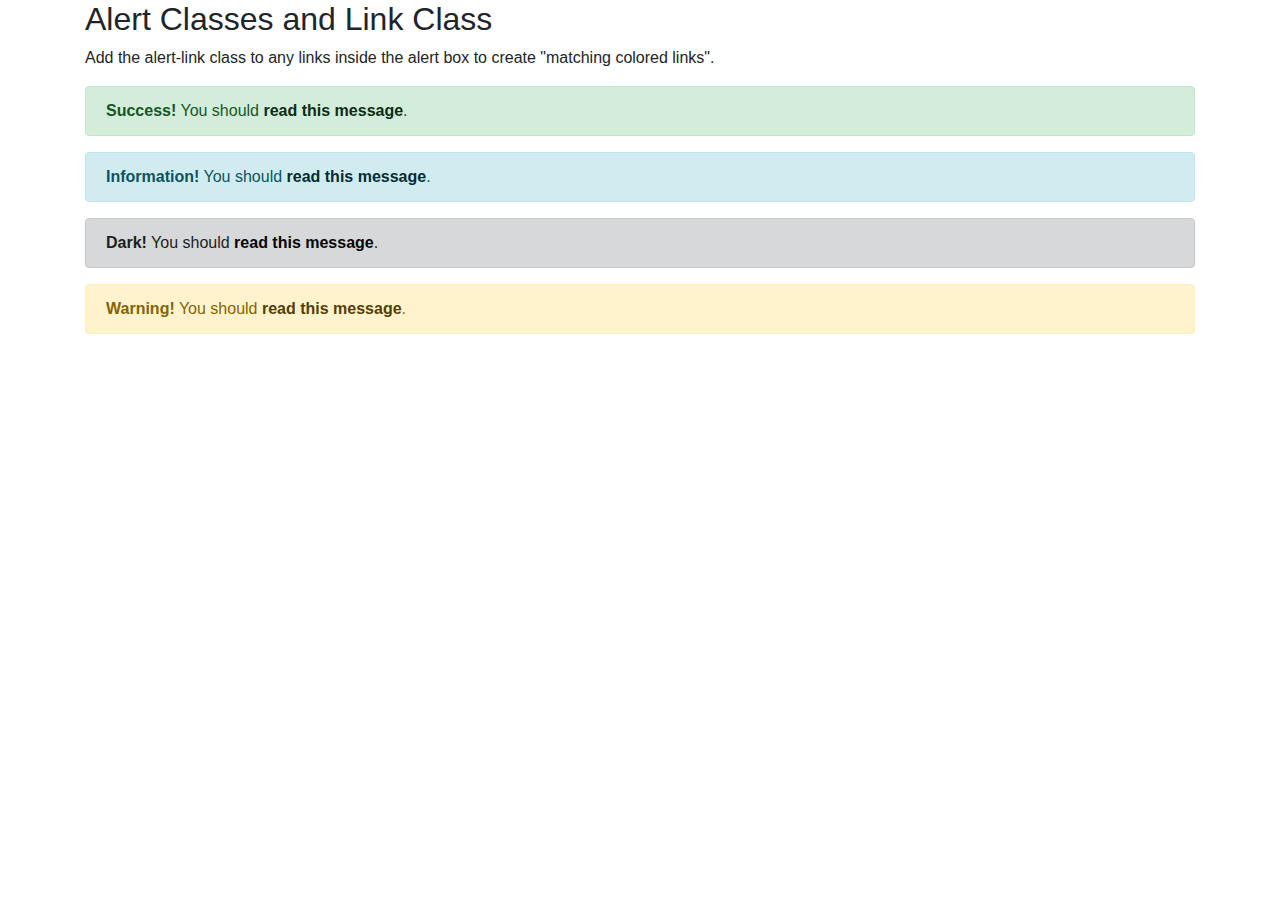
<file: Day 1/wk3-day1-exercise/alert.html>
<!DOCTYPE html>
<html lang="en">
    <head>
      <title>Bootstrap Alert</title>

        <!-- Meta tags -->
        <meta charset = "utf-8">
        <meta name = "viewport" content = "width = device-width, initial-scale = 1, shrink-to-fit = no">
        
        <!-- Bootstrap CSS -->
        <link rel="stylesheet" href="https://maxcdn.bootstrapcdn.com/bootstrap/4.5.2/css/bootstrap.min.css">
         
     </head>
     <body>

        <div class="container">
            <h2>Alert Classes and Link Class</h2>
            <p>Add the alert-link class to any links inside the alert box to create "matching colored links".</p>
            <div class="alert alert-success">
              <strong>Success!</strong> You should <a href="#" class="alert-link">read this message</a>.
            </div>
            <div class="alert alert-info">
              <strong>Information!</strong> You should <a href="#" class="alert-link">read this message</a>.
            </div>
            <div class="alert alert-dark">
              <strong>Dark!</strong> You should <a href="#" class="alert-link">read this message</a>.
            </div>
            <div class="alert alert-warning">
              <strong>Warning!</strong> You should <a href="#" class="alert-link">read this message</a>.
            </div>
        </div>
     
     <!-- jQuery first, then Popper.js, then Bootstrap JS -->
    <script src="https://ajax.googleapis.com/ajax/libs/jquery/3.5.1/jquery.min.js"></script>
    <script src="https://cdnjs.cloudflare.com/ajax/libs/popper.js/1.16.0/umd/popper.min.js"></script>
    <script src="https://maxcdn.bootstrapcdn.com/bootstrap/4.5.2/js/bootstrap.min.js"></script>
       
    </body>
</html>
</file>
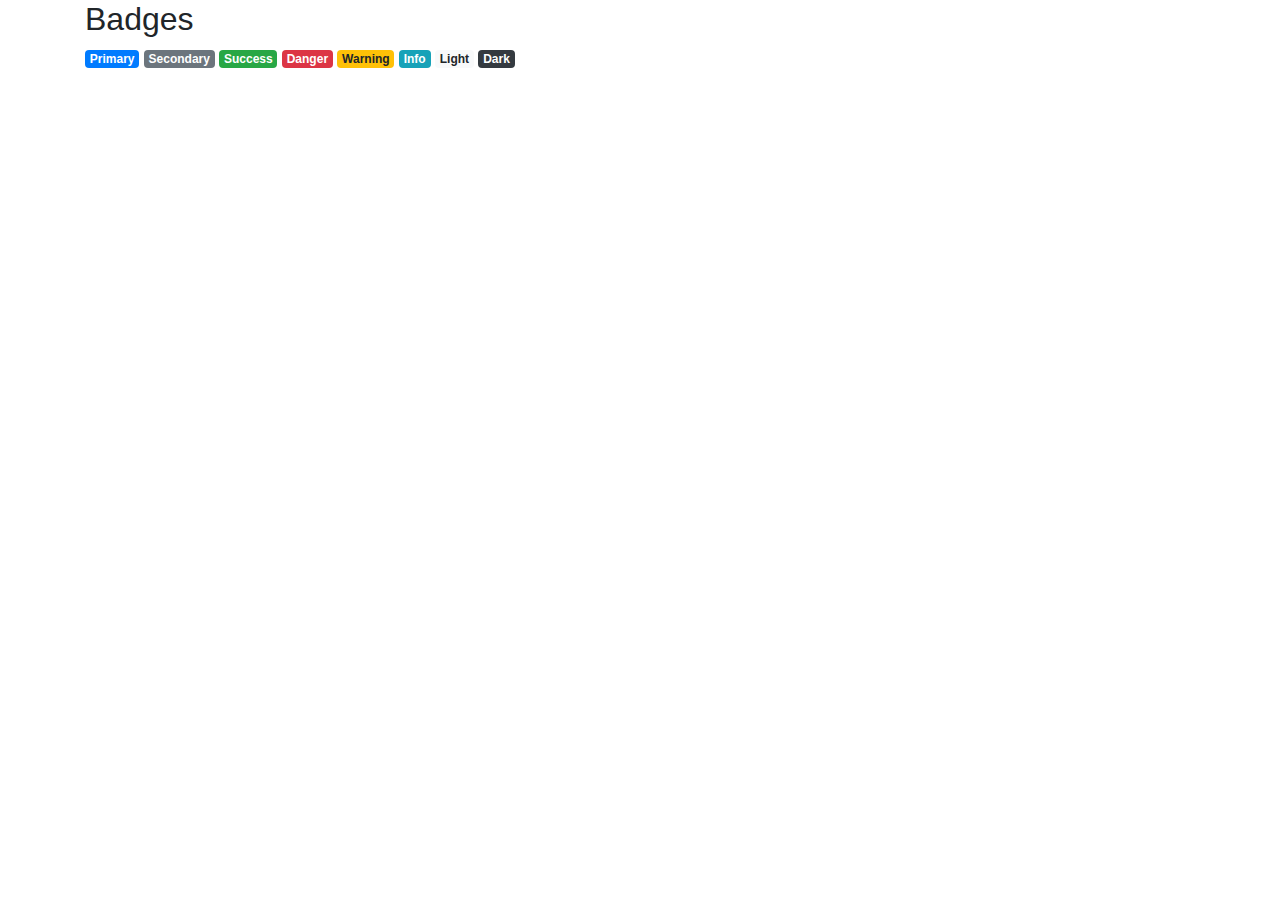
<file: Day 1/wk3-day1-exercise/badges.html>
<!DOCTYPE html>
<html lang="en">
    <head>
        <title>Bootstrap Badges</title>

        <!-- Meta tags -->
        <meta charset = "utf-8">
        <meta name = "viewport" content = "width = device-width, initial-scale = 1, shrink-to-fit = no">
        
        <!-- Bootstrap CSS -->
        <link rel="stylesheet" href="https://maxcdn.bootstrapcdn.com/bootstrap/4.5.2/css/bootstrap.min.css">
        
     </head>
     <body>

        <div class="container">
            <h2>Badges</h2>
            <span class="badge badge-primary ">Primary</span>
            <span class="badge badge-secondary ">Secondary</span>
            <span class="badge badge-success ">Success</span>
            <span class="badge badge-danger ">Danger</span>
            <span class="badge badge-warning ">Warning</span>
            <span class="badge badge-info ">Info</span>
            <span class="badge badge-light ">Light</span>
            <span class="badge badge-dark ">Dark</span>
        </div>
     
     <!-- jQuery first, then Popper.js, then Bootstrap JS -->
    <script src="https://ajax.googleapis.com/ajax/libs/jquery/3.5.1/jquery.min.js"></script>
    <script src="https://cdnjs.cloudflare.com/ajax/libs/popper.js/1.16.0/umd/popper.min.js"></script>
    <script src="https://maxcdn.bootstrapcdn.com/bootstrap/4.5.2/js/bootstrap.min.js"></script>
       
    </body>
</html>
</file>
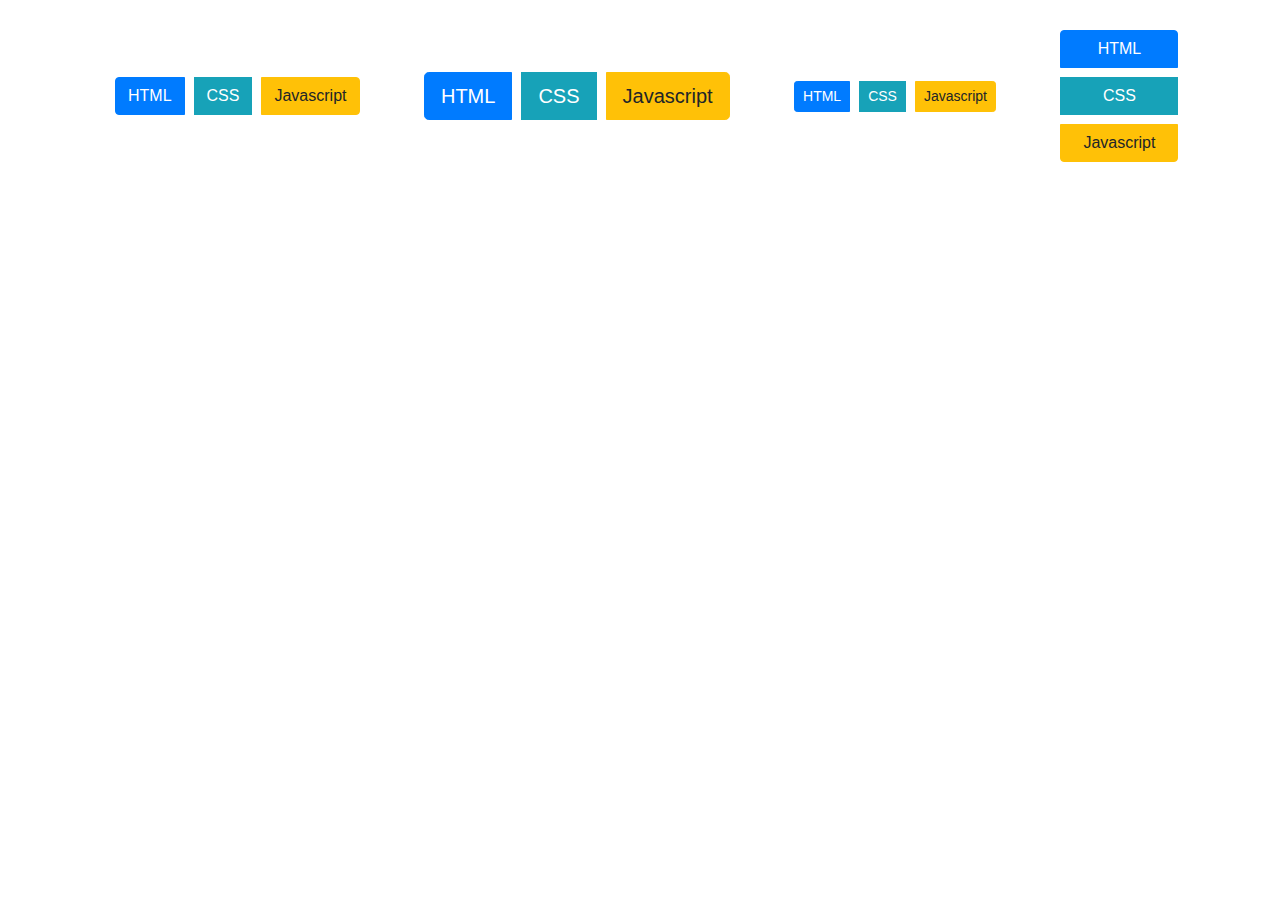
<file: Day 1/wk3-day1-exercise/button-groups.html>
<!DOCTYPE html>
<html lang="en">
    <head>
        <title>Bootstrap Buttons</title>

        <!-- Meta tags -->
        <meta charset = "utf-8">
        <meta name = "viewport" content = "width = device-width, initial-scale = 1, shrink-to-fit = no">
        
        <!-- Bootstrap CSS -->
        <link rel="stylesheet" href="https://maxcdn.bootstrapcdn.com/bootstrap/4.5.2/css/bootstrap.min.css">
        
        <style>
            div.container > div {
                margin: 20px;
            }
            button {
                margin: 10px;
            }
        </style>
     </head>
     <body>

        <div class="container">
            <div class="btn-group">
                <button type="button" class="btn btn-primary">HTML</button>
                <button type="button" class="btn btn-info">CSS</button>
                <button type="button" class="btn btn-warning">Javascript</button>
            </div>
        
            <!-- Uncomment below to see the others -->
        
            <div class="btn-group btn-group-lg">
                <button type="button" class="btn btn-primary">HTML</button>
                <button type="button" class="btn btn-info">CSS</button>
                <button type="button" class="btn btn-warning">Javascript</button>
            </div> 
            <div class="btn-group btn-group-sm">
                <button type="button" class="btn btn-primary">HTML</button>
                <button type="button" class="btn btn-info">CSS</button>
                <button type="button" class="btn btn-warning">Javascript</button>
            </div> 
            <div class="btn-group-vertical">
                <button type="button" class="btn btn-primary">HTML</button>
                <button type="button" class="btn btn-info">CSS</button>
                <button type="button" class="btn btn-warning">Javascript</button>
            </div> 
        
        </div>
     
     <!-- jQuery first, then Popper.js, then Bootstrap JS -->
    <script src="https://ajax.googleapis.com/ajax/libs/jquery/3.5.1/jquery.min.js"></script>
    <script src="https://cdnjs.cloudflare.com/ajax/libs/popper.js/1.16.0/umd/popper.min.js"></script>
    <script src="https://maxcdn.bootstrapcdn.com/bootstrap/4.5.2/js/bootstrap.min.js"></script>
       
    </body>
</html>
</file>
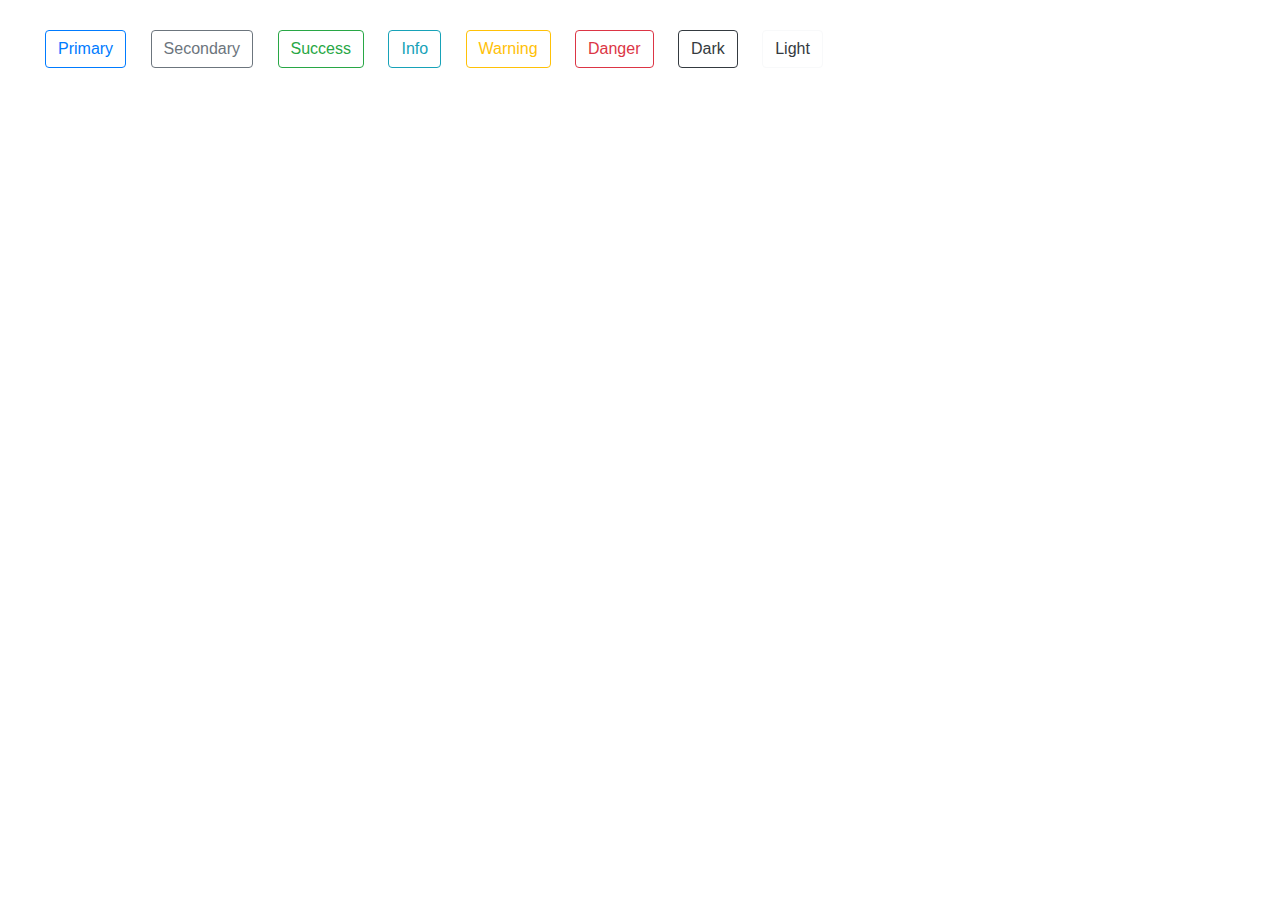
<file: Day 1/wk3-day1-exercise/button-outlines.html>
<!DOCTYPE html>
<html lang="en">
    <head>
        <title>Bootstrap Buttons</title>

        <!-- Meta tags -->
        <meta charset = "utf-8">
        <meta name = "viewport" content = "width = device-width, initial-scale = 1, shrink-to-fit = no">
        
        <!-- Bootstrap CSS -->
        <link rel="stylesheet" href="https://maxcdn.bootstrapcdn.com/bootstrap/4.5.2/css/bootstrap.min.css">
        
        <style>
            div.container {
                margin: 20px;
            }
            button {
                margin: 10px;
            }
        </style>
       
     </head>
     <body>

        <div class="container">
            <button type="button" class="btn btn-outline-primary">Primary</button>
            <button type="button" class="btn btn-outline-secondary">Secondary</button>
            <button type="button" class="btn btn-outline-success">Success</button>
            <button type="button" class="btn btn-outline-info">Info</button>
            <button type="button" class="btn btn-outline-warning">Warning</button>
            <button type="button" class="btn btn-outline-danger">Danger</button>
            <button type="button" class="btn btn-outline-dark">Dark</button>
            <button type="button" class="btn btn-outline-light text-dark">Light</button>
        </div>
     
     <!-- jQuery first, then Popper.js, then Bootstrap JS -->
    <script src="https://ajax.googleapis.com/ajax/libs/jquery/3.5.1/jquery.min.js"></script>
    <script src="https://cdnjs.cloudflare.com/ajax/libs/popper.js/1.16.0/umd/popper.min.js"></script>
    <script src="https://maxcdn.bootstrapcdn.com/bootstrap/4.5.2/js/bootstrap.min.js"></script>
       
    </body>
</html>
</file>
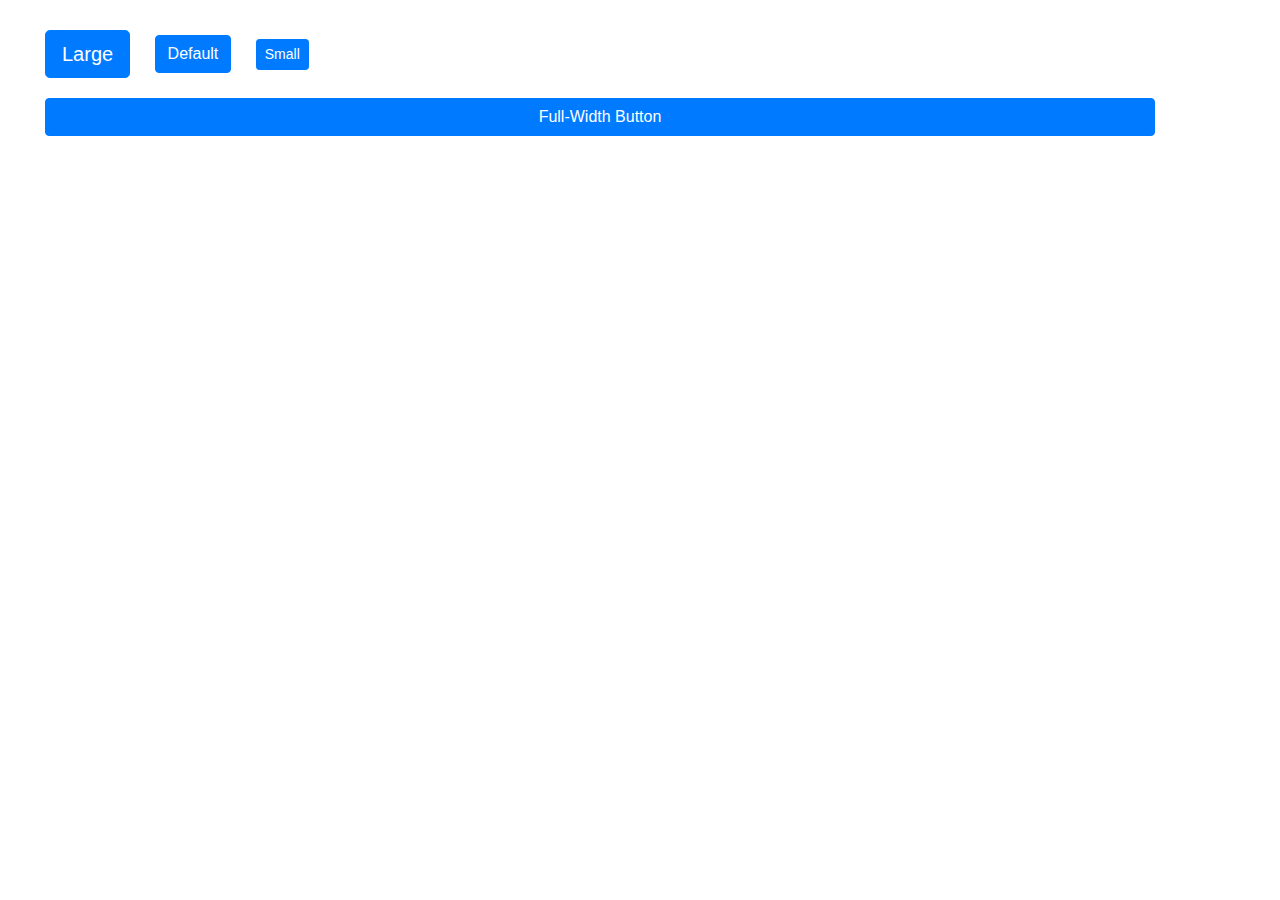
<file: Day 1/wk3-day1-exercise/button-sizes.html>
<!DOCTYPE html>
<html lang="en">
    <head>
        <title>Bootstrap Buttons</title>

        <!-- Meta tags -->
        <meta charset = "utf-8">
        <meta name = "viewport" content = "width = device-width, initial-scale = 1, shrink-to-fit = no">
        
        <!-- Bootstrap CSS -->
        <link rel="stylesheet" href="https://maxcdn.bootstrapcdn.com/bootstrap/4.5.2/css/bootstrap.min.css">
        
        <style>
            div.container {
                margin: 20px;
            }
            button {
                margin: 10px;
            }
        </style>

     </head>
     <body>
        <div class="container">
            <button type="button" class="btn btn-primary btn-lg">Large</button>
            <button type="button" class="btn btn-primary">Default</button>
            <button type="button" class="btn btn-primary btn-sm">Small</button>
            <button type="button" class="btn btn-primary btn-block">Full-Width Button</button> 
        </div>
     
     <!-- jQuery first, then Popper.js, then Bootstrap JS -->
    <script src="https://ajax.googleapis.com/ajax/libs/jquery/3.5.1/jquery.min.js"></script>
    <script src="https://cdnjs.cloudflare.com/ajax/libs/popper.js/1.16.0/umd/popper.min.js"></script>
    <script src="https://maxcdn.bootstrapcdn.com/bootstrap/4.5.2/js/bootstrap.min.js"></script>
       
    </body>
</html>
</file>
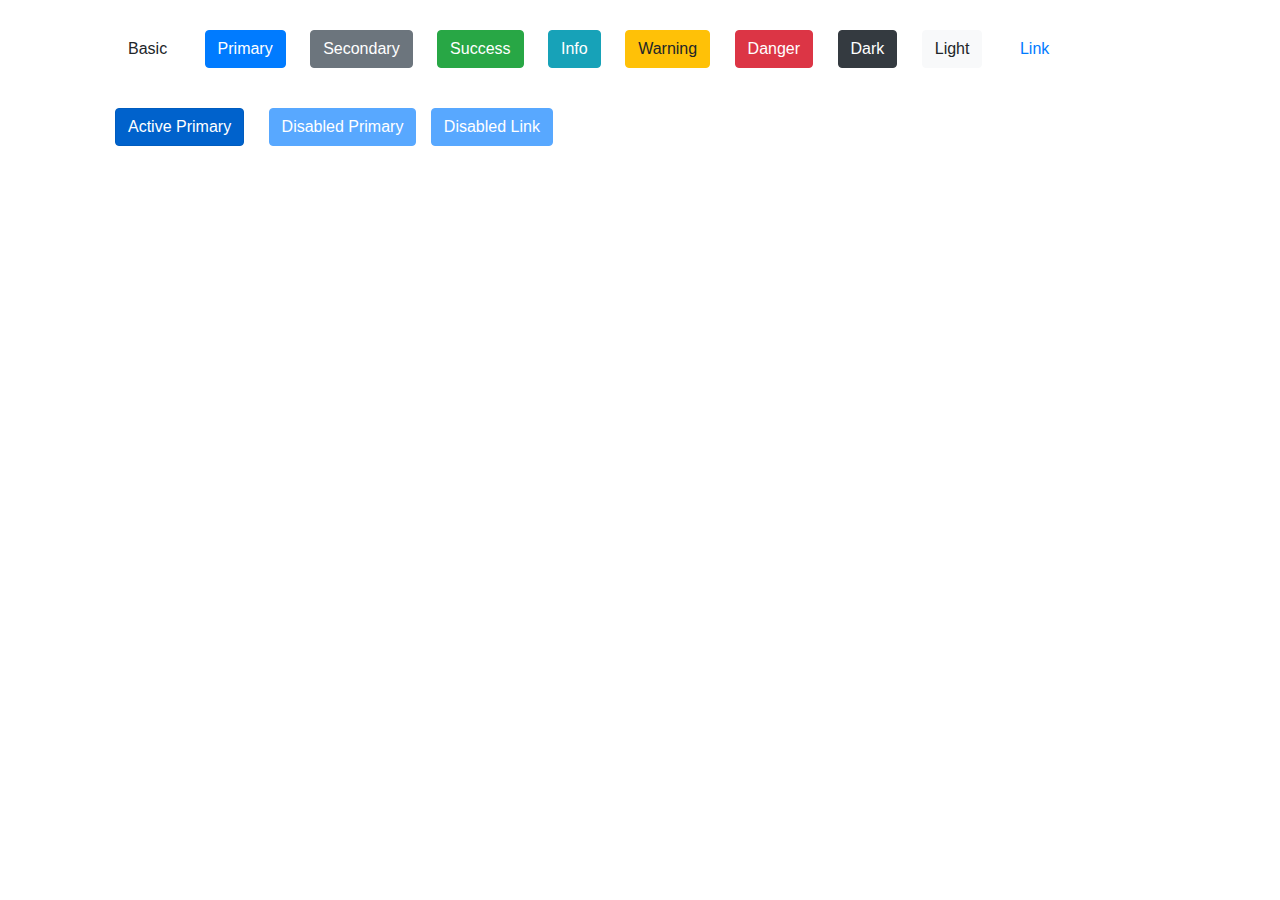
<file: Day 1/wk3-day1-exercise/buttons.html>
<!DOCTYPE html>
<html lang="en">
    <head>
        <title>Bootstrap Buttons</title>

        <!-- Meta tags -->
        <meta charset = "utf-8">
        <meta name = "viewport" content = "width = device-width, initial-scale = 1, shrink-to-fit = no">
        
        <!-- Bootstrap CSS -->
        <link rel="stylesheet" href="https://maxcdn.bootstrapcdn.com/bootstrap/4.5.2/css/bootstrap.min.css">
        
        <style>
            div.container div {
                margin: 20px;
            }
            button {
                margin: 10px;
            }
        </style>
        
     </head>
     <body>
        <div class="container">
            <div>
                <button type="button" class="btn">Basic</button>
                <button type="button" class="btn btn-primary">Primary</button>
                <button type="button" class="btn btn-secondary">Secondary</button>
                <button type="button" class="btn btn-success">Success</button>
                <button type="button" class="btn btn-info">Info</button>
                <button type="button" class="btn btn-warning">Warning</button>
                <button type="button" class="btn btn-danger">Danger</button>
                <button type="button" class="btn btn-dark">Dark</button>
                <button type="button" class="btn btn-light">Light</button>
                <button type="button" class="btn btn-link">Link</button> 
            </div>
            <div>
                <button type="button" class="btn btn-primary active">Active Primary</button>
                <button type="button" class="btn btn-primary" disabled>Disabled Primary</button>
                <a href="#" class="btn btn-primary disabled">Disabled Link</a> 
            </div>
        </div>

     <!-- jQuery first, then Popper.js, then Bootstrap JS -->
    <script src="https://ajax.googleapis.com/ajax/libs/jquery/3.5.1/jquery.min.js"></script>
    <script src="https://cdnjs.cloudflare.com/ajax/libs/popper.js/1.16.0/umd/popper.min.js"></script>
    <script src="https://maxcdn.bootstrapcdn.com/bootstrap/4.5.2/js/bootstrap.min.js"></script>
       
    </body>
</html>
</file>
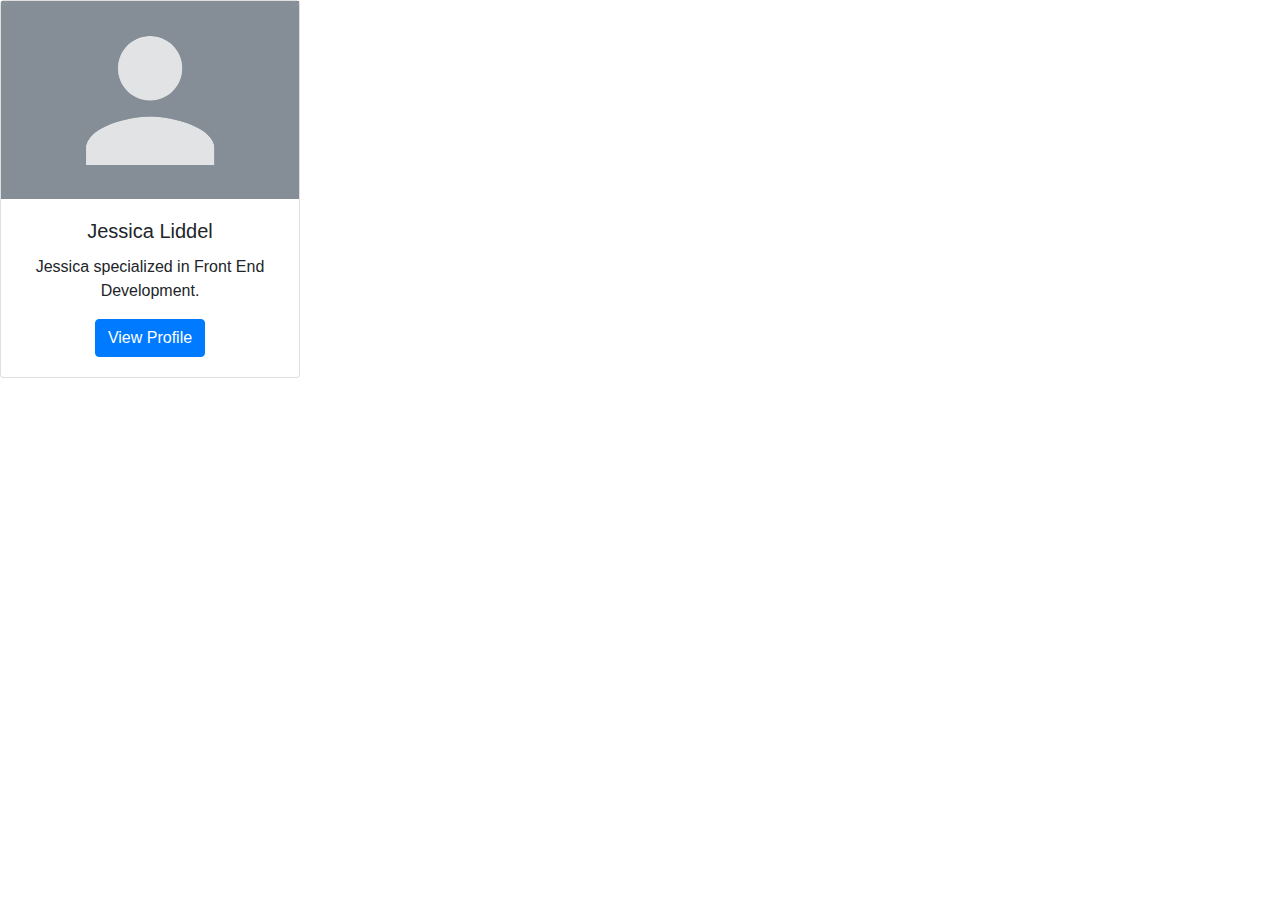
<file: Day 1/wk3-day1-exercise/card1-demo.html>
<!DOCTYPE html>
<html lang="en">
<head>
<meta charset="utf-8">
<meta name="viewport" content="width=device-width, initial-scale=1, shrink-to-fit=no">
<title>Bootstrap 4 Simple Table</title>
<link rel="stylesheet" href="https://stackpath.bootstrapcdn.com/bootstrap/4.5.2/css/bootstrap.min.css">
<link rel="stylesheet" href="https://maxcdn.bootstrapcdn.com/font-awesome/4.7.0/css/font-awesome.min.css">

</head>
<body>
    <div class="bs-example">
        <div class="card" style="width: 300px;">
            <img src="images/sample.png" alt="...">
            <div class="card-body text-center">
                <h5 class="card-title">Jessica Liddel</h5>
                <p class="card-text">Jessica specialized in Front End Development.</p>                
                <a href="#" class="btn btn-primary stretched-link">View Profile</a>
            </div>
        </div>
    </div>

<script src="https://code.jquery.com/jquery-3.5.1.min.js"></script>
<script src="https://cdn.jsdelivr.net/npm/popper.js@1.16.1/dist/umd/popper.min.js"></script>
<script src="https://stackpath.bootstrapcdn.com/bootstrap/4.5.2/js/bootstrap.min.js"></script>

</body>
</html>
</file>
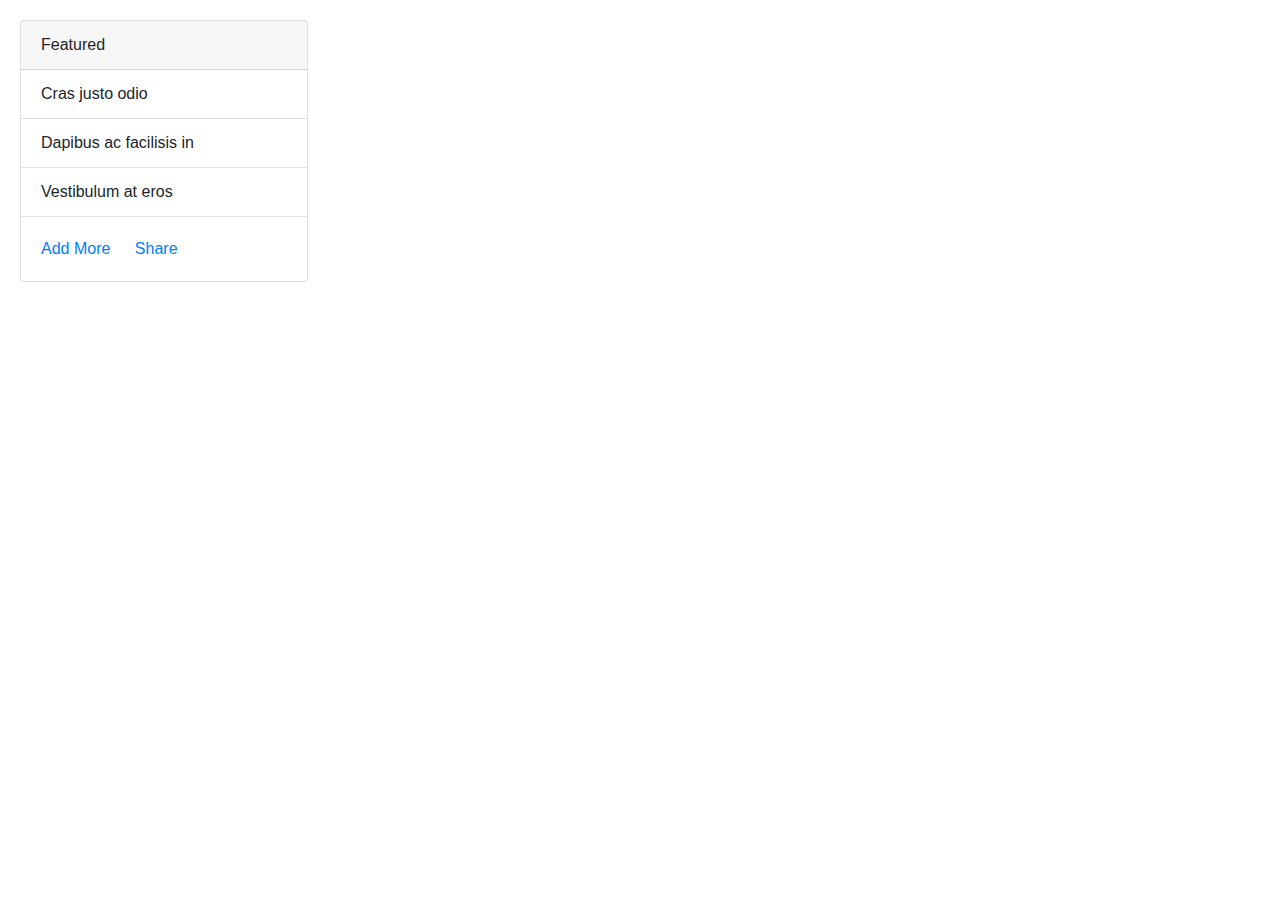
<file: Day 1/wk3-day1-exercise/card2-demo.html>
<!DOCTYPE html>
<html lang="en">
<head>
<meta charset="utf-8">
<meta name="viewport" content="width=device-width, initial-scale=1, shrink-to-fit=no">
<title>Bootstrap 4 Simple Table</title>
<link rel="stylesheet" href="https://stackpath.bootstrapcdn.com/bootstrap/4.5.2/css/bootstrap.min.css">
<link rel="stylesheet" href="https://maxcdn.bootstrapcdn.com/font-awesome/4.7.0/css/font-awesome.min.css">

<style>
    .bs-example{
    	margin: 20px;
    }
</style>

</head>
<body>
    <div class="bs-example">
        <div class="card" style="width: 18rem;">
            <div class="card-header">Featured</div>
            <ul class="list-group list-group-flush">
                <li class="list-group-item">Cras justo odio</li>
                <li class="list-group-item">Dapibus ac facilisis in</li>
                <li class="list-group-item">Vestibulum at eros</li>
            </ul>
            <div class="card-body">
                <a href="#" class="card-link">Add More</a>
                <a href="#" class="card-link">Share</a>
            </div>
        </div>
    </div>

<script src="https://code.jquery.com/jquery-3.5.1.min.js"></script>
<script src="https://cdn.jsdelivr.net/npm/popper.js@1.16.1/dist/umd/popper.min.js"></script>
<script src="https://stackpath.bootstrapcdn.com/bootstrap/4.5.2/js/bootstrap.min.js"></script>

</body>
</html>
</file>
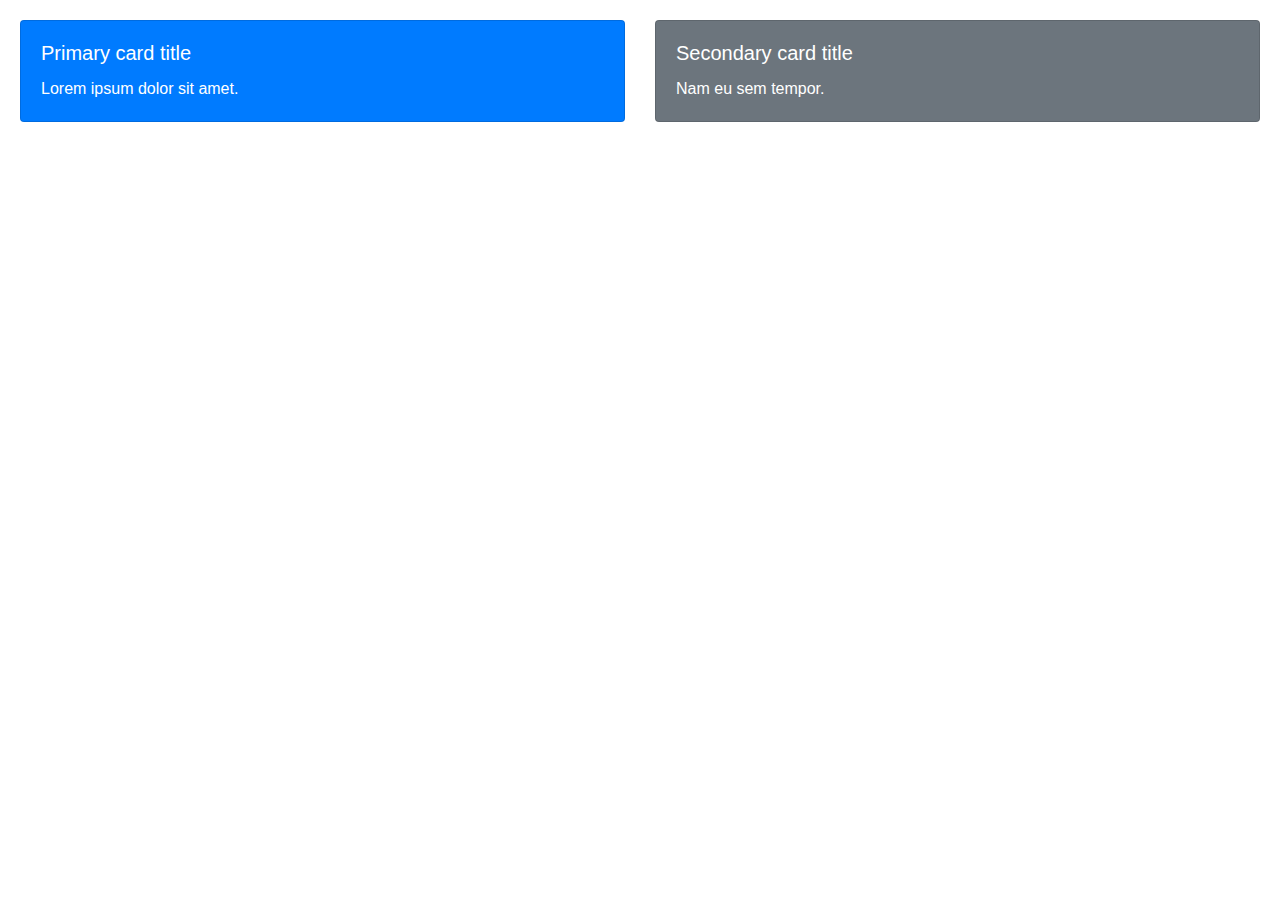
<file: Day 1/wk3-day1-exercise/card3-demo.html>
<!DOCTYPE html>
<html lang="en">
<head>
<meta charset="utf-8">
<meta name="viewport" content="width=device-width, initial-scale=1, shrink-to-fit=no">
<title>Bootstrap 4 Simple Table</title>
<link rel="stylesheet" href="https://stackpath.bootstrapcdn.com/bootstrap/4.5.2/css/bootstrap.min.css">
<link rel="stylesheet" href="https://maxcdn.bootstrapcdn.com/font-awesome/4.7.0/css/font-awesome.min.css">

<style>
    .bs-example{
    	margin: 20px;
    }
</style>

</head>
<body>
    <div class="bs-example">
        <div class="row">
            <div class="col-sm-6">
                <div class="card text-white bg-primary mb-4">
                    <div class="card-body">
                        <h5 class="card-title">Primary card title</h5>
                        <p class="card-text">Lorem ipsum dolor sit amet.</p>
                    </div>
                </div>
            </div>
            <div class="col-sm-6">
                <div class="card text-white bg-secondary mb-4">
                    <div class="card-body">
                        <h5 class="card-title">Secondary card title</h5>
                        <p class="card-text">Nam eu sem tempor.</p>
                    </div>
                </div>
            </div>
        </div> 
    </div>

<script src="https://code.jquery.com/jquery-3.5.1.min.js"></script>
<script src="https://cdn.jsdelivr.net/npm/popper.js@1.16.1/dist/umd/popper.min.js"></script>
<script src="https://stackpath.bootstrapcdn.com/bootstrap/4.5.2/js/bootstrap.min.js"></script>

</body>
</html>
</file>
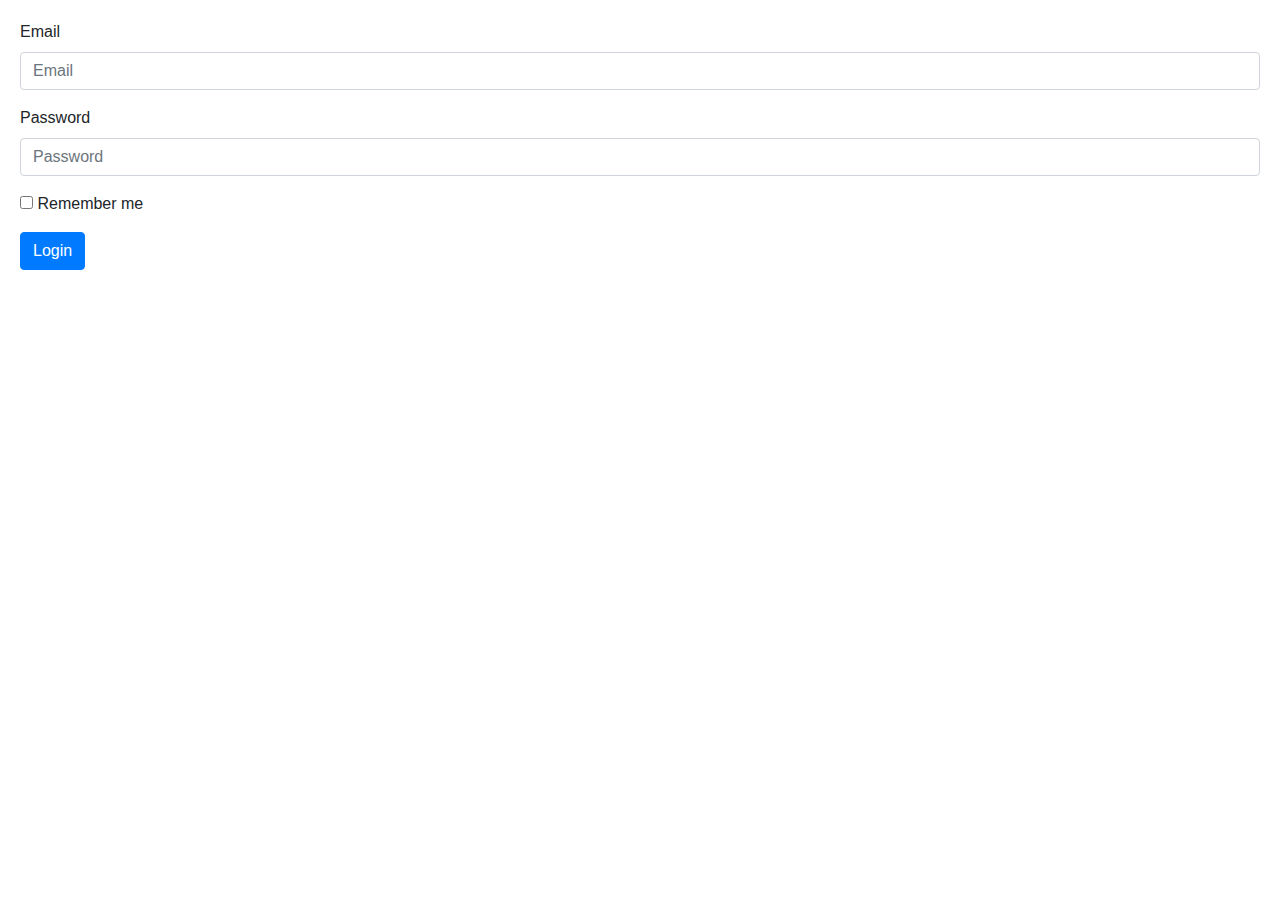
<file: Day 1/wk3-day1-exercise/forms1-demo.html>
<!DOCTYPE html>
<html lang="en">
<head>
<meta charset="utf-8">
<meta name="viewport" content="width=device-width, initial-scale=1, shrink-to-fit=no">
<title>Bootstrap 4 Forms</title>
<link rel="stylesheet" href="https://stackpath.bootstrapcdn.com/bootstrap/4.5.2/css/bootstrap.min.css">
<!-- Font Awesome CSS -->
<link rel="stylesheet" href="https://cdnjs.cloudflare.com/ajax/libs/font-awesome/5.15.4/css/all.min.css">

<style>
    .bs-example{
        margin: 20px;        
    }
</style>

</head>
<body>
    <div class="bs-example">
        <form action="actions/confirmation.php" method="post">
            <div class="form-group">
                <label for="inputEmail">Email</label>
                <input 
                    type="email" 
                    class="form-control" 
                    id="inputEmail" 
                    placeholder="Email" 
                    required>
            </div>
            <div class="form-group">
                <label for="inputPassword">Password</label>
                <input 
                    type="password" 
                    class="form-control" 
                    id="inputPassword" 
                    placeholder="Password" 
                    required>
            </div>
            <div class="form-group">
                <label class="form-check-label">
                <input type="checkbox"> Remember me</label>
            </div>
            <button type="submit" class="btn btn-primary">Login</button>
        </form>
    </div>


<script src="https://code.jquery.com/jquery-3.5.1.min.js"></script>
<script src="https://cdn.jsdelivr.net/npm/popper.js@1.16.1/dist/umd/popper.min.js"></script>
<script src="https://stackpath.bootstrapcdn.com/bootstrap/4.5.2/js/bootstrap.min.js"></script>

</body>
</html>
</file>
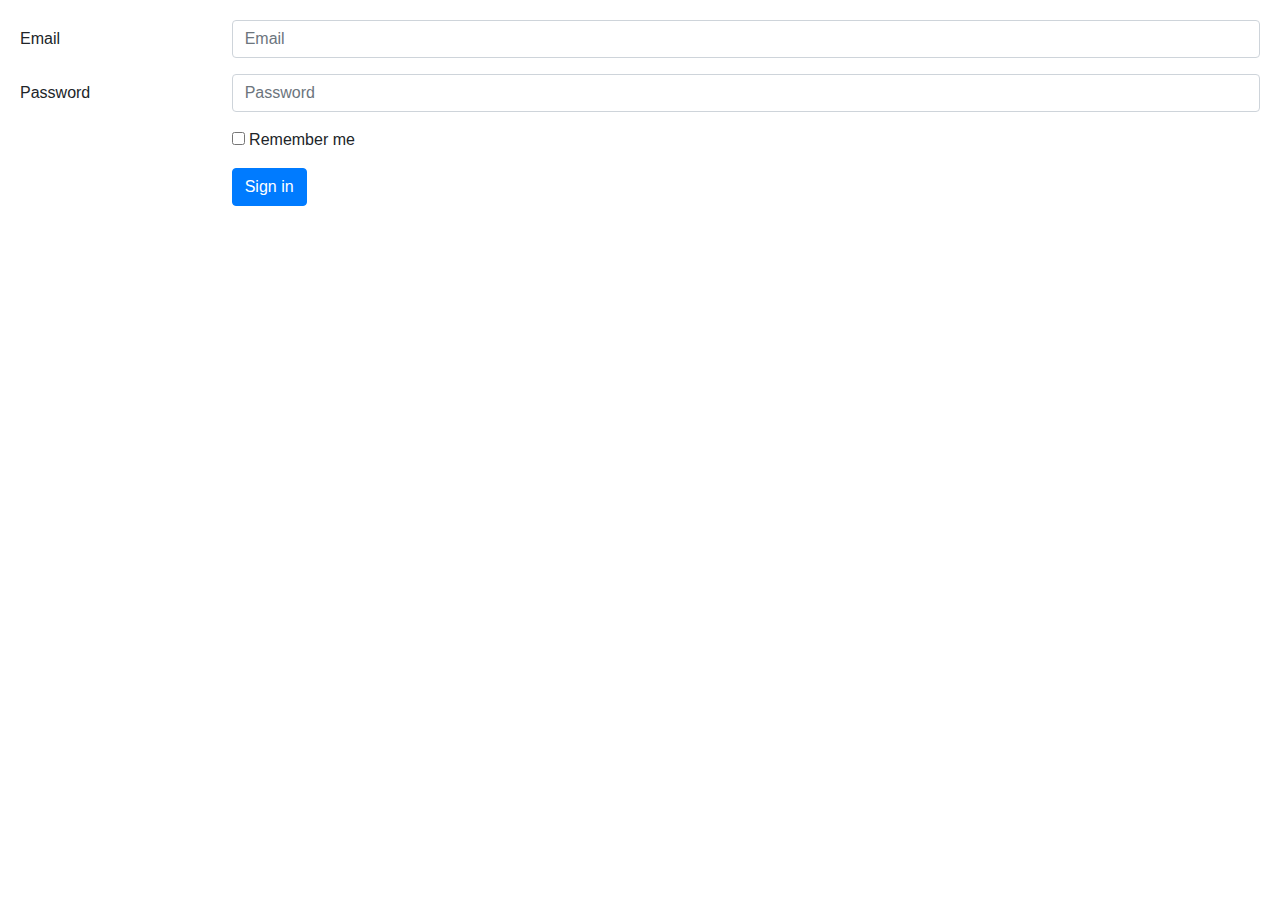
<file: Day 1/wk3-day1-exercise/forms2-demo.html>
<!DOCTYPE html>
<html lang="en">
<head>
<meta charset="utf-8">
<meta name="viewport" content="width=device-width, initial-scale=1, shrink-to-fit=no">
<title>Bootstrap 4 Forms</title>
<link rel="stylesheet" href="https://stackpath.bootstrapcdn.com/bootstrap/4.5.2/css/bootstrap.min.css">
<!-- Font Awesome CSS -->
<link rel="stylesheet" href="https://cdnjs.cloudflare.com/ajax/libs/font-awesome/5.15.4/css/all.min.css">

<style>
    .bs-example{
        margin: 20px;        
    }
</style>

</head>
<body>
    <div class="bs-example">
        <form action="actions/confirmation.php" method="post">
            <div class="form-group row">
                <label for="inputEmail" class="col-sm-2 col-form-label">Email</label>
                <div class="col-sm-10">
                    <input 
                        type="email" 
                        class="form-control" 
                        id="inputEmail" 
                        placeholder="Email" 
                        required>
                </div>
            </div>
            <div class="form-group row">
                <label for="inputPassword" class="col-sm-2 col-form-label">Password</label>
                <div class="col-sm-10">
                    <input 
                        type="password" 
                        class="form-control" 
                        id="inputPassword" 
                        placeholder="Password" 
                        required>
                </div>
            </div>
            <div class="form-group row">
                <div class="col-sm-10 offset-sm-2">
                    <label class="form-check-label">
                        <input type="checkbox"> Remember me
                    </label>
                </div>
            </div>
            <div class="form-group row">
                <div class="col-sm-10 offset-sm-2">
                    <button type="submit" class="btn btn-primary">Sign in</button>
                </div>
            </div>
        </form>
    </div>


<script src="https://code.jquery.com/jquery-3.5.1.min.js"></script>
<script src="https://cdn.jsdelivr.net/npm/popper.js@1.16.1/dist/umd/popper.min.js"></script>
<script src="https://stackpath.bootstrapcdn.com/bootstrap/4.5.2/js/bootstrap.min.js"></script>

</body>
</html>
</file>
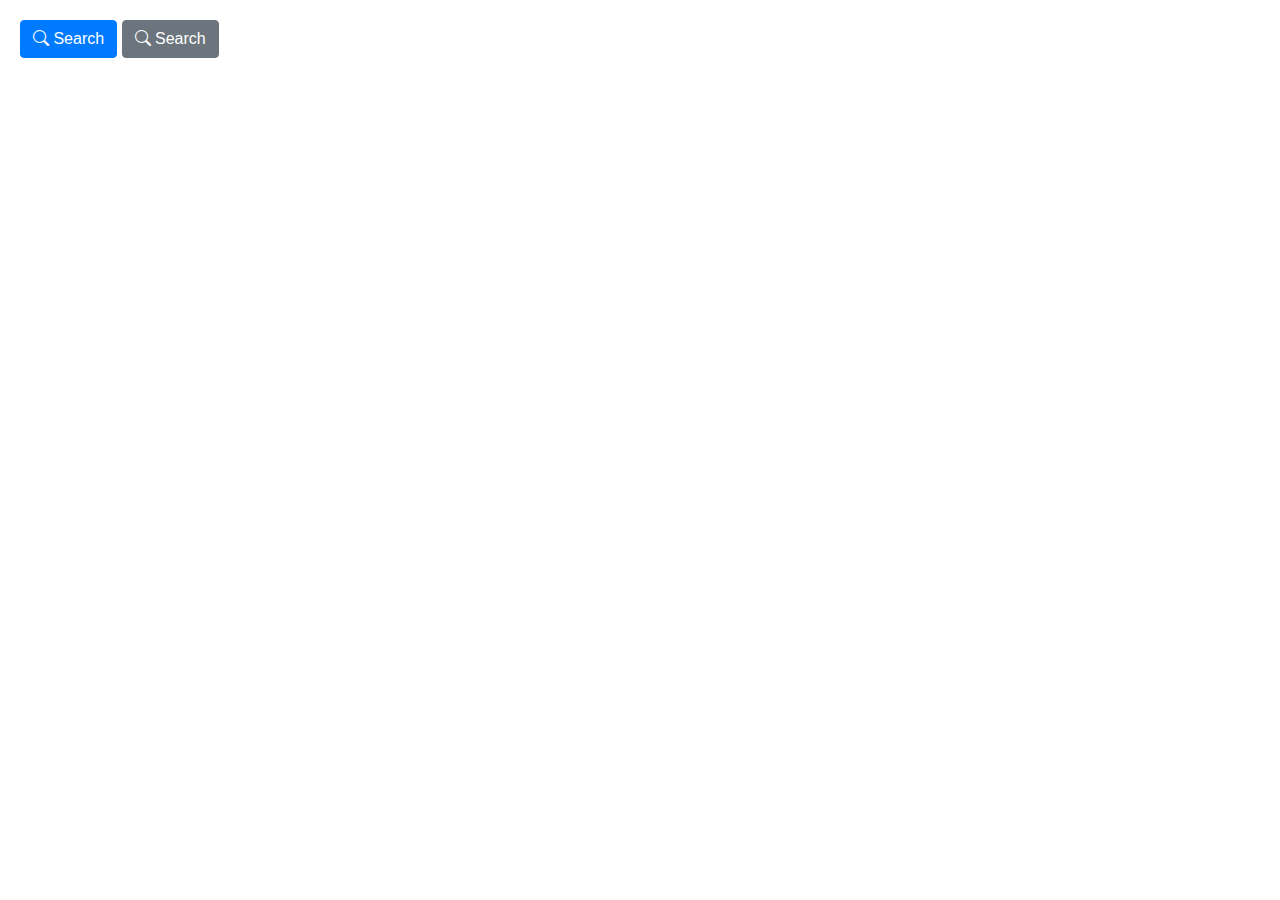
<file: Day 1/wk3-day1-exercise/icons1-demo.html>
<!DOCTYPE html>
<html lang="en">
<head>
<meta charset="utf-8">
<meta name="viewport" content="width=device-width, initial-scale=1, shrink-to-fit=no">
<title>Bootstrap 4 Icons</title>
<link rel="stylesheet" href="https://stackpath.bootstrapcdn.com/bootstrap/4.5.2/css/bootstrap.min.css">
<link rel="stylesheet" href="https://maxcdn.bootstrapcdn.com/font-awesome/4.7.0/css/font-awesome.min.css">

<!-- Bootstrap Font Icon CSS -->
<link rel="stylesheet" href="https://cdn.jsdelivr.net/npm/bootstrap-icons@1.5.0/font/bootstrap-icons.css">

<style>
    .bs-example{
        margin: 20px;        
    }
</style>

</head>
<body>
    <div class="bs-example">
        <button type="submit" class="btn btn-primary"><span class="bi-search"></span> Search</button>
        <button type="submit" class="btn btn-secondary"><span class="bi-search"></span> Search</button>
    </div>


<script src="https://code.jquery.com/jquery-3.5.1.min.js"></script>
<script src="https://cdn.jsdelivr.net/npm/popper.js@1.16.1/dist/umd/popper.min.js"></script>
<script src="https://stackpath.bootstrapcdn.com/bootstrap/4.5.2/js/bootstrap.min.js"></script>

</body>
</html>
</file>
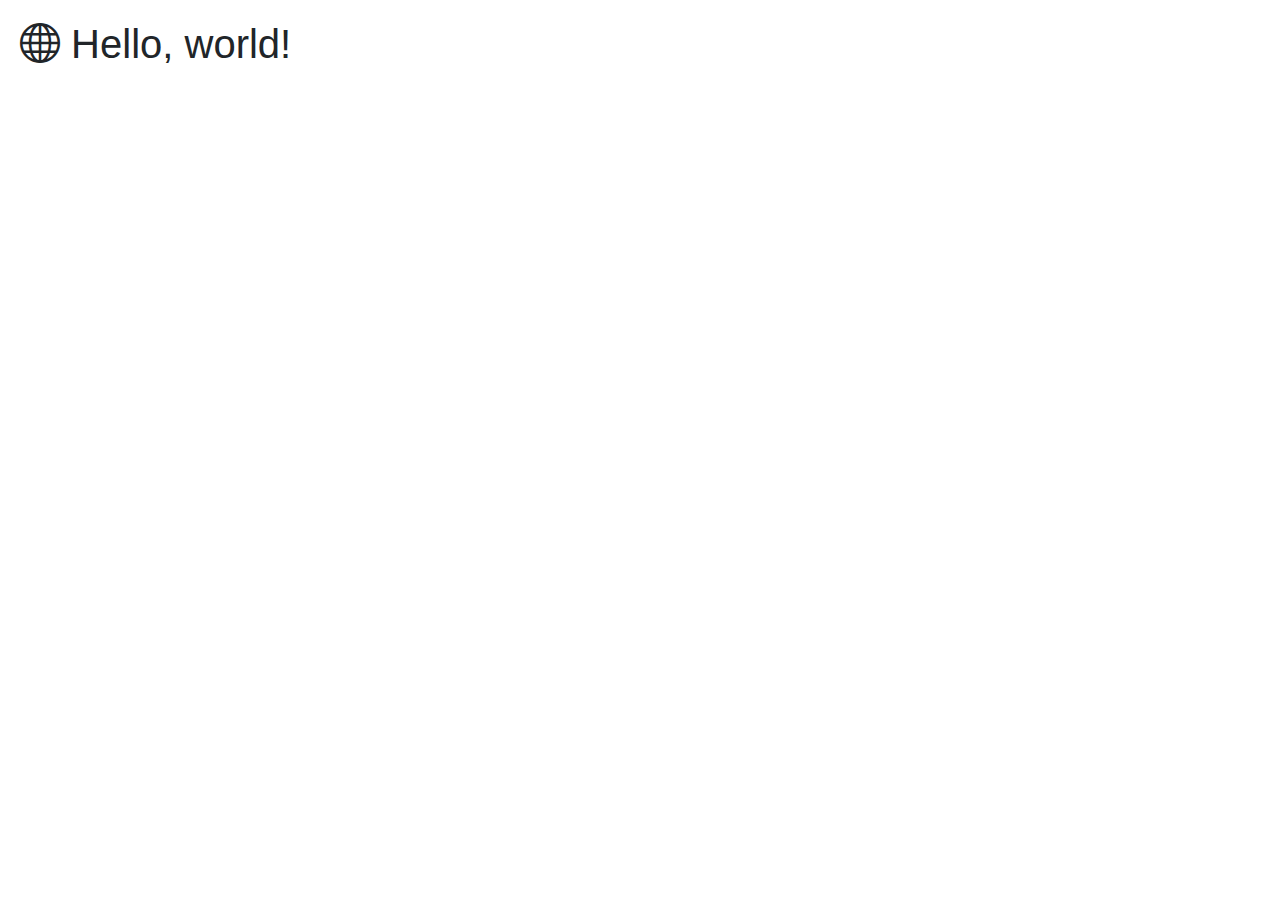
<file: Day 1/wk3-day1-exercise/icons2-demo.html>
<!DOCTYPE html>
<html lang="en">
<head>
<meta charset="utf-8">
<meta name="viewport" content="width=device-width, initial-scale=1, shrink-to-fit=no">
<title>Bootstrap 4 Icons</title>
<link rel="stylesheet" href="https://stackpath.bootstrapcdn.com/bootstrap/4.5.2/css/bootstrap.min.css">
<link rel="stylesheet" href="https://maxcdn.bootstrapcdn.com/font-awesome/4.7.0/css/font-awesome.min.css">

<!-- Bootstrap Font Icon CSS -->
<link rel="stylesheet" href="https://cdn.jsdelivr.net/npm/bootstrap-icons@1.5.0/font/bootstrap-icons.css">

<style>
    .bs-example{
        margin: 20px;        
    }
</style>

</head>
<body>
    <div class="bs-example">
        <h1>
            <i class="bi-globe"></i> Hello, world!
        </h1>
    </div>


<script src="https://code.jquery.com/jquery-3.5.1.min.js"></script>
<script src="https://cdn.jsdelivr.net/npm/popper.js@1.16.1/dist/umd/popper.min.js"></script>
<script src="https://stackpath.bootstrapcdn.com/bootstrap/4.5.2/js/bootstrap.min.js"></script>

</body>
</html>
</file>
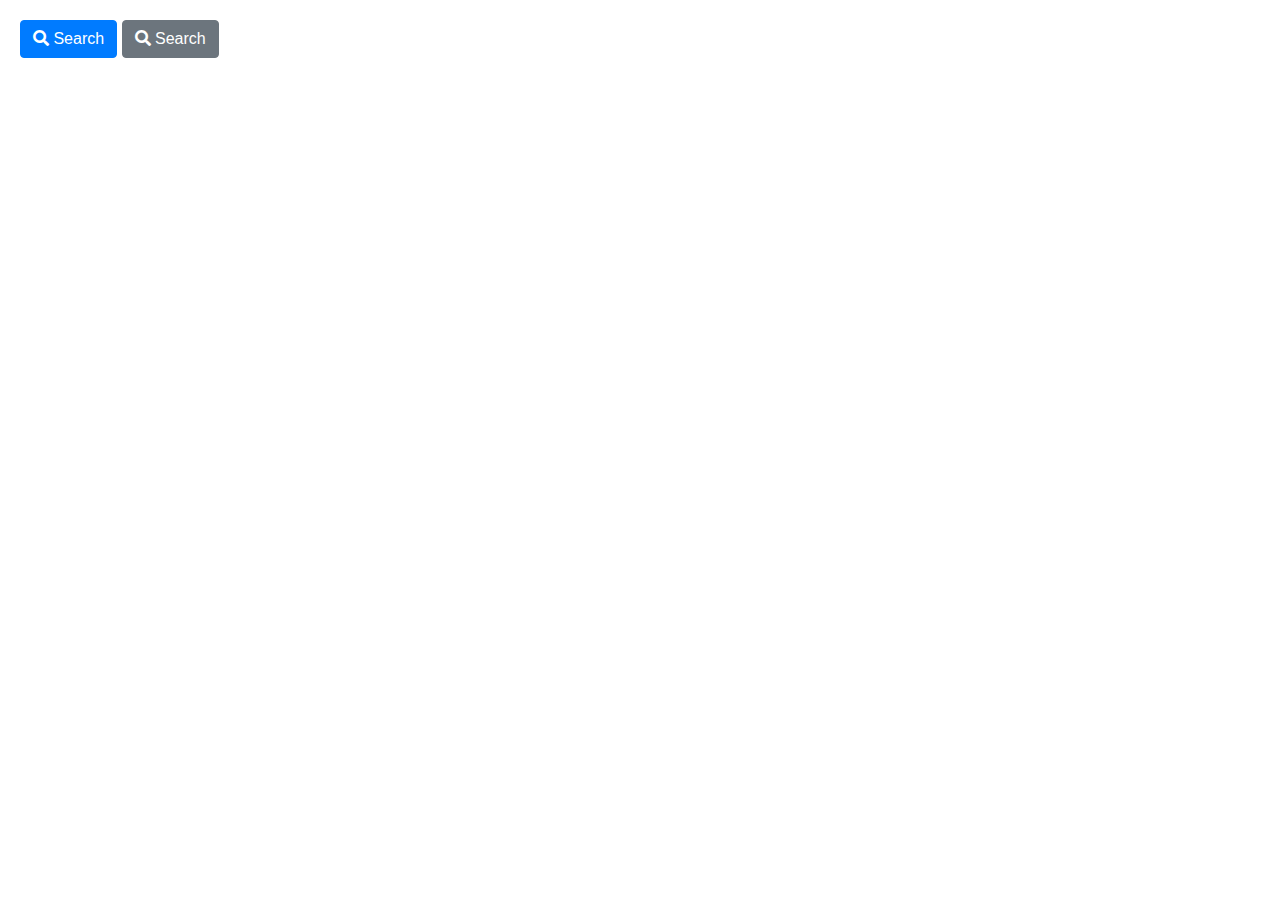
<file: Day 1/wk3-day1-exercise/icons3-demo.html>
<!DOCTYPE html>
<html lang="en">
<head>
<meta charset="utf-8">
<meta name="viewport" content="width=device-width, initial-scale=1, shrink-to-fit=no">
<title>Bootstrap 4 Icons</title>
<link rel="stylesheet" href="https://stackpath.bootstrapcdn.com/bootstrap/4.5.2/css/bootstrap.min.css">
<!-- Font Awesome CSS -->
<link rel="stylesheet" href="https://cdnjs.cloudflare.com/ajax/libs/font-awesome/5.15.4/css/all.min.css">

<style>
    .bs-example{
        margin: 20px;        
    }
</style>

</head>
<body>
    <div class="bs-example">
        <button type="submit" class="btn btn-primary"><span class="fa fa-search"></span> Search</button>
        <button type="submit" class="btn btn-secondary"><span class="fa fa-search"></span> Search</button>
    </div>
    </div>


<script src="https://code.jquery.com/jquery-3.5.1.min.js"></script>
<script src="https://cdn.jsdelivr.net/npm/popper.js@1.16.1/dist/umd/popper.min.js"></script>
<script src="https://stackpath.bootstrapcdn.com/bootstrap/4.5.2/js/bootstrap.min.js"></script>

</body>
</html>
</file>
